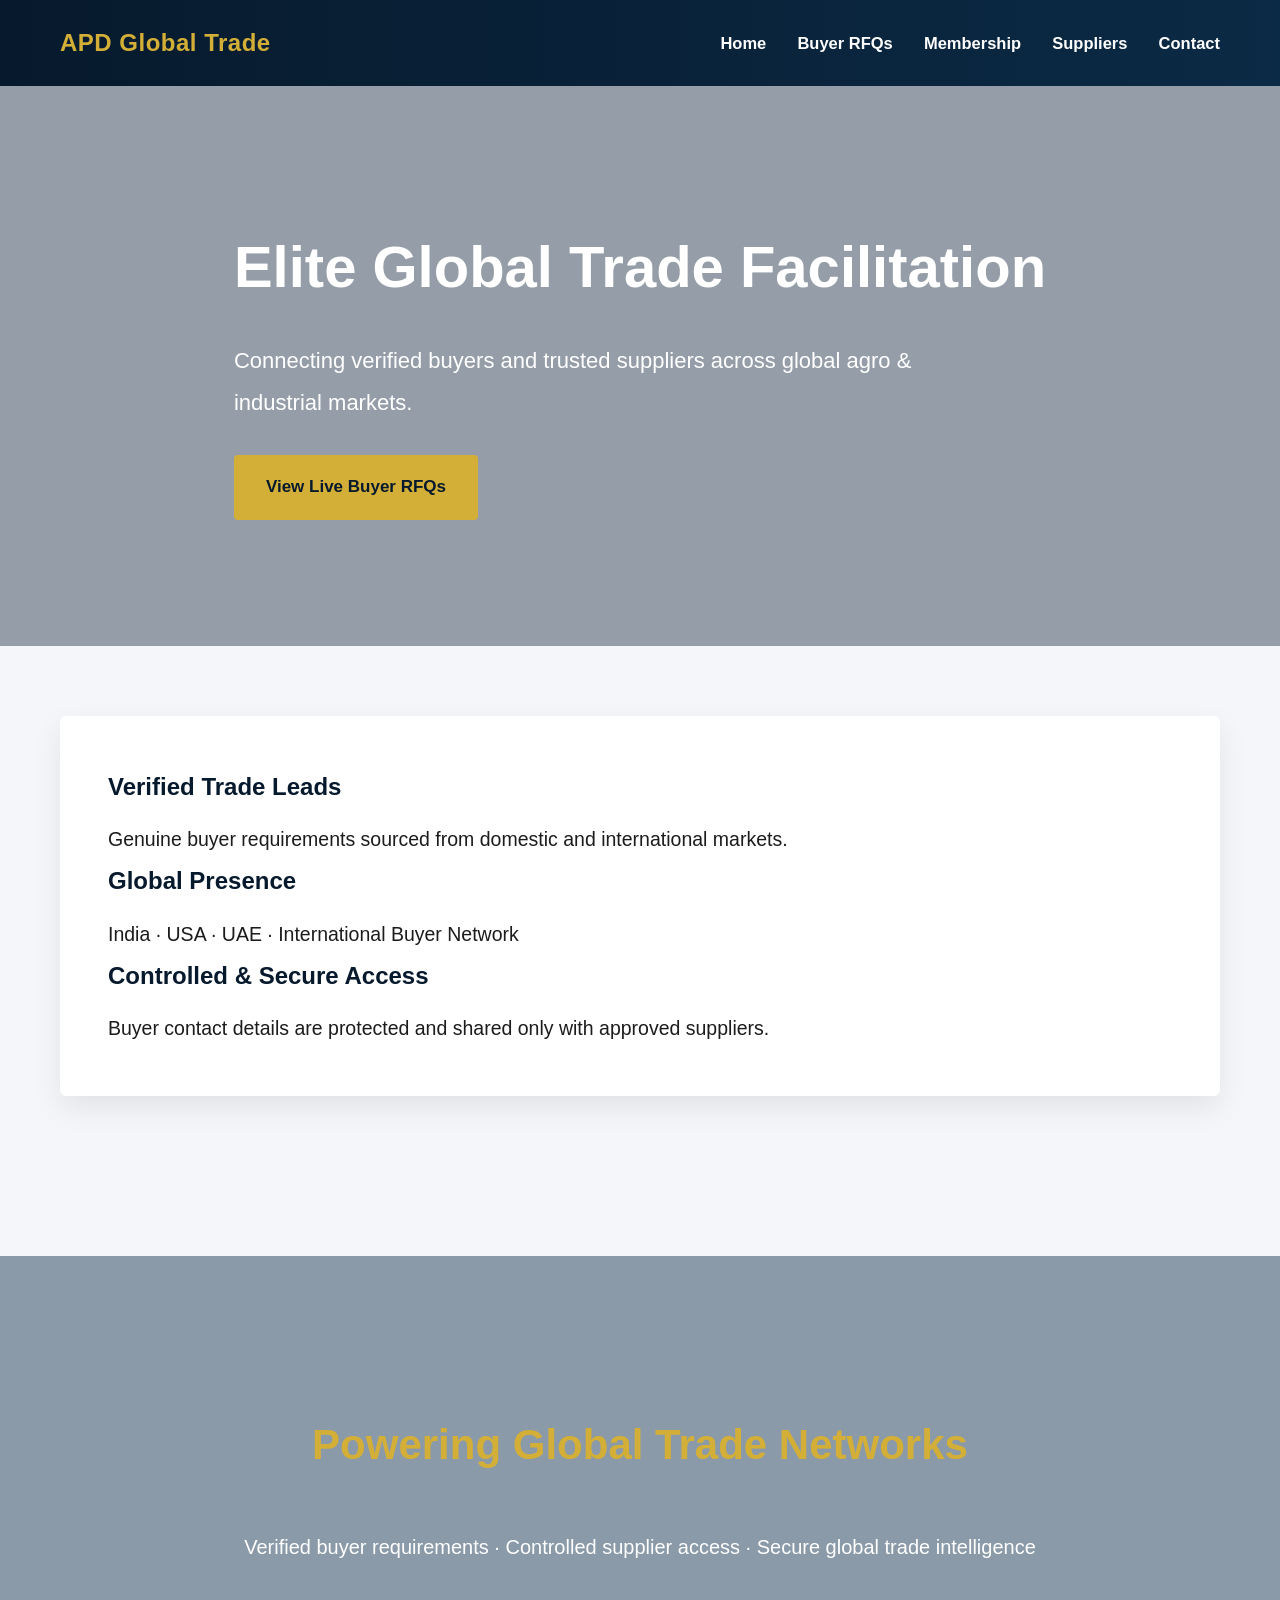
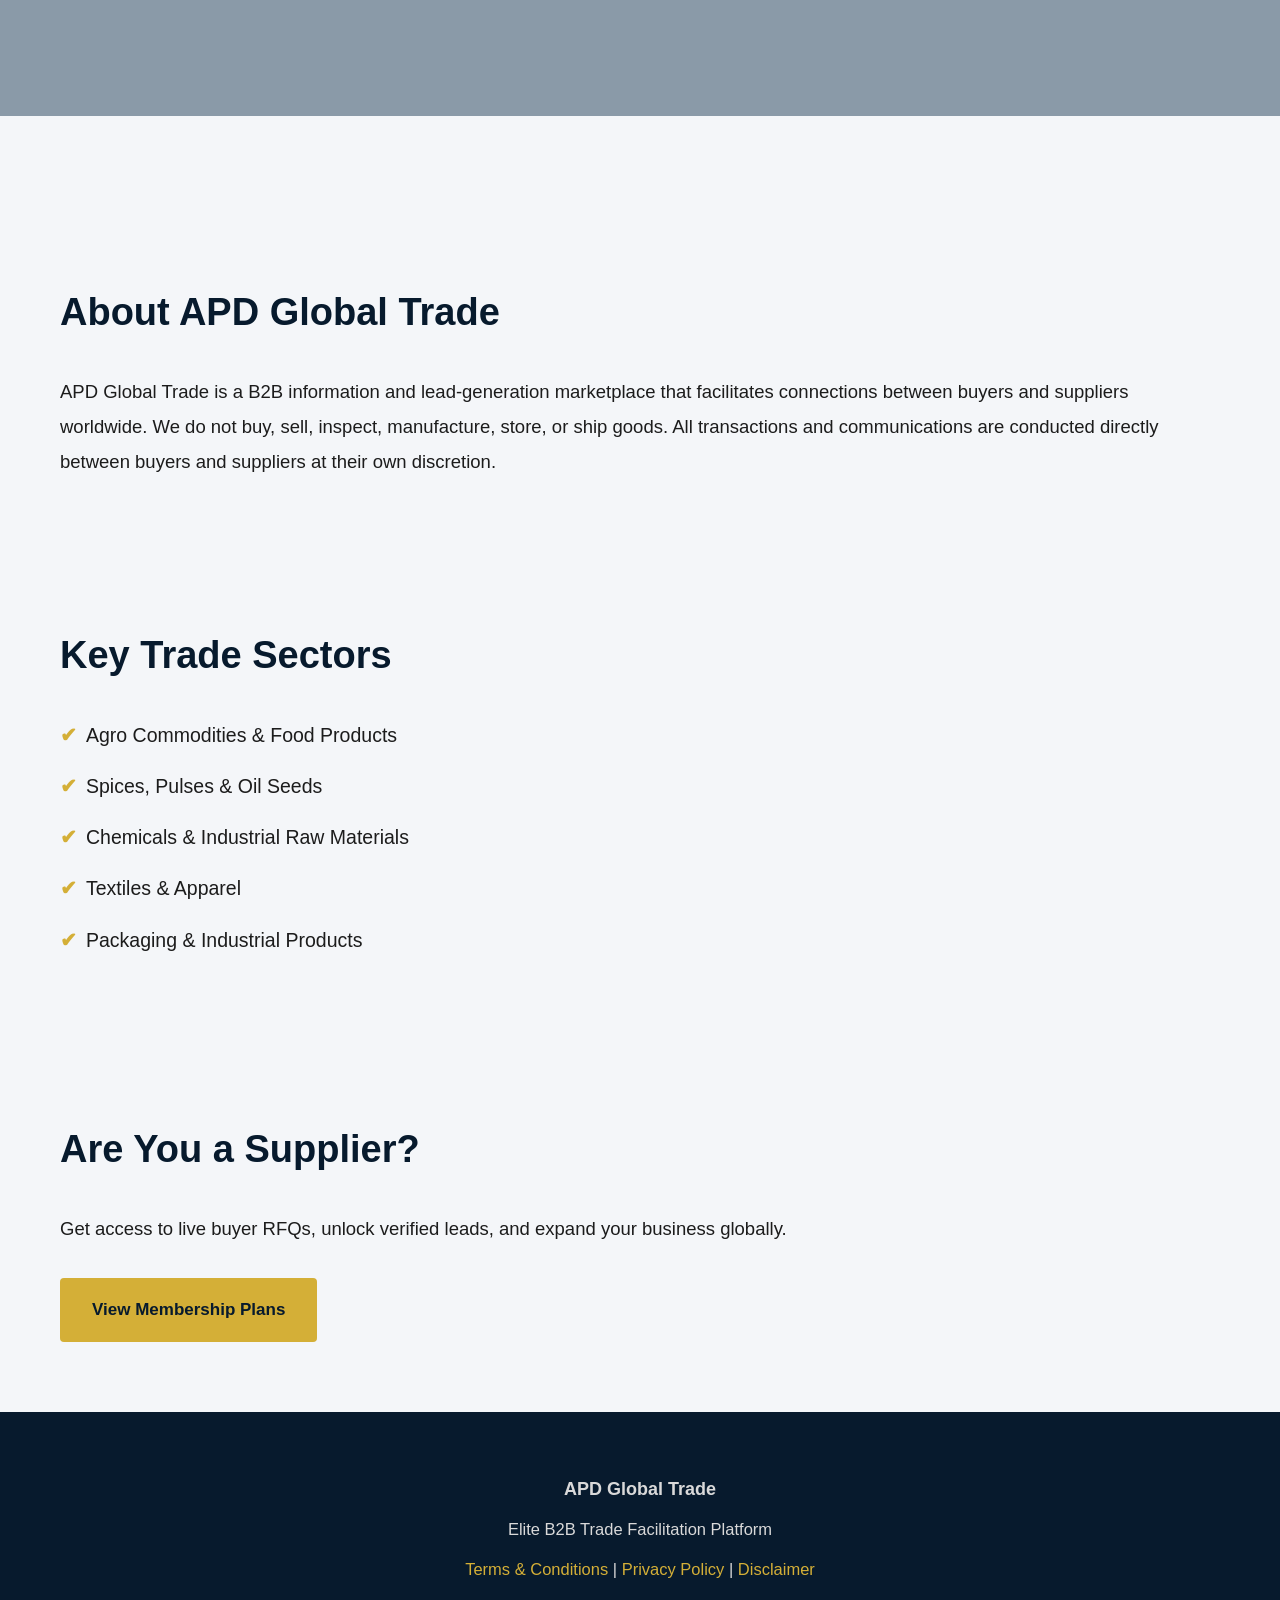
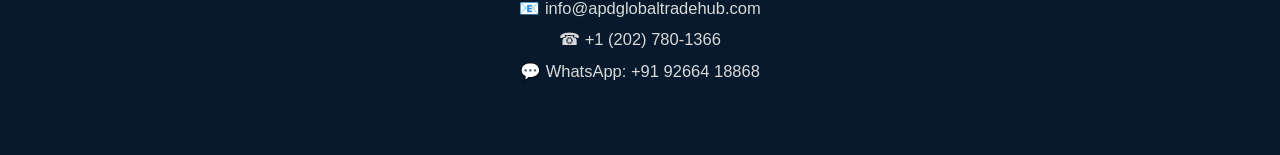
<file: index.html>
<!DOCTYPE html>
<html lang="en">
<head>
  <meta charset="UTF-8">

  <!-- PAGE TITLE -->
  <title>APD Global Trade | Elite B2B Trade Facilitation Platform</title>

  <!-- SEO META -->
  <meta name="description" content="APD Global Trade is an elite B2B trade facilitation platform connecting verified buyers and trusted suppliers worldwide across agro and industrial markets.">
  <meta name="keywords" content="B2B trade platform, global trade, buyer RFQ, supplier marketplace, agro commodities export import">
  <meta name="robots" content="index, follow">

  <!-- RESPONSIVE -->
  <meta name="viewport" content="width=device-width, initial-scale=1.0">

  <!-- CSS -->
  <link rel="stylesheet" href="assets/css/style.css">
</head>
<body>

<!-- ================= HEADER ================= -->
<header>
  <div class="logo">APD Global Trade</div>
  <nav>
    <a href="index.html">Home</a>
    <a href="rfq.html">Buyer RFQs</a>
    <a href="membership.html">Membership</a>
    <a href="suppliers.html">Suppliers</a>
    <a href="contact.html">Contact</a>
  </nav>
</header>

<!-- ================= HERO VIDEO ================= -->
<section class="hero-video">
  <video autoplay muted loop playsinline preload="auto"
    poster="https://images.unsplash.com/photo-1519452575417-564c1401ecc0">
    <source src="https://cdn.coverr.co/videos/coverr-container-ship-transport-5170/1080p.mp4" type="video/mp4">
  </video>

  <div class="hero-overlay">
    <div class="container">
      <h1>Elite Global Trade Facilitation</h1>
      <p>
        Connecting verified buyers and trusted suppliers across
        global agro & industrial markets.
      </p>
      <a href="rfq.html" class="btn-primary">View Live Buyer RFQs</a>
    </div>
  </div>
</section>

<!-- ================= TRUST / HIGHLIGHTS ================= -->
<section class="container">
  <div class="card">
    <h3>Verified Trade Leads</h3>
    <p>Genuine buyer requirements sourced from domestic and international markets.</p>

    <h3>Global Presence</h3>
    <p>India · USA · UAE · International Buyer Network</p>

    <h3>Controlled & Secure Access</h3>
    <p>Buyer contact details are protected and shared only with approved suppliers.</p>
  </div>
</section>

<!-- ================= MIDDLE VIDEO ================= -->
<section class="trade-video">
  <video autoplay muted loop playsinline preload="auto"
    poster="https://images.unsplash.com/photo-1578575437130-527eed3abbec">
    <source src="https://cdn.coverr.co/videos/coverr-port-logistics-4038/1080p.mp4" type="video/mp4">
  </video>

  <div class="trade-video-overlay">
    <h2>Powering Global Trade Networks</h2>
    <p>
      Verified buyer requirements · Controlled supplier access ·
      Secure global trade intelligence
    </p>
  </div>
</section>

<!-- ================= ABOUT ================= -->
<section class="container">
  <h2>About APD Global Trade</h2>
  <p>
    APD Global Trade is a B2B information and lead-generation marketplace that
    facilitates connections between buyers and suppliers worldwide.
    We do not buy, sell, inspect, manufacture, store, or ship goods.
    All transactions and communications are conducted directly between
    buyers and suppliers at their own discretion.
  </p>
</section>

<!-- ================= SECTORS ================= -->
<section class="container">
  <h2>Key Trade Sectors</h2>
  <ul>
    <li>Agro Commodities & Food Products</li>
    <li>Spices, Pulses & Oil Seeds</li>
    <li>Chemicals & Industrial Raw Materials</li>
    <li>Textiles & Apparel</li>
    <li>Packaging & Industrial Products</li>
  </ul>
</section>

<!-- ================= CTA ================= -->
<section class="container">
  <h2>Are You a Supplier?</h2>
  <p>
    Get access to live buyer RFQs, unlock verified leads,
    and expand your business globally.
  </p>
  <a href="membership.html" class="btn-primary">View Membership Plans</a>
</section>

<!-- ================= FOOTER ================= -->
<footer>
  <p><strong>APD Global Trade</strong></p>
  <p>Elite B2B Trade Facilitation Platform</p>

  <p>
    <a href="terms.html">Terms & Conditions</a> |
    <a href="privacy.html">Privacy Policy</a> |
    <a href="disclaimer.html">Disclaimer</a>
  </p>

  <p>
    📧 info@apdglobaltradehub.com<br>
    ☎ +1 (202) 780-1366<br>
    💬 WhatsApp: +91 92664 18868
  </p>
</footer>

<!-- JS -->
<script src="assets/js/main.js"></script>
<script src="assets/js/data-rfq.js"></script>

</body>
</html>
</file>
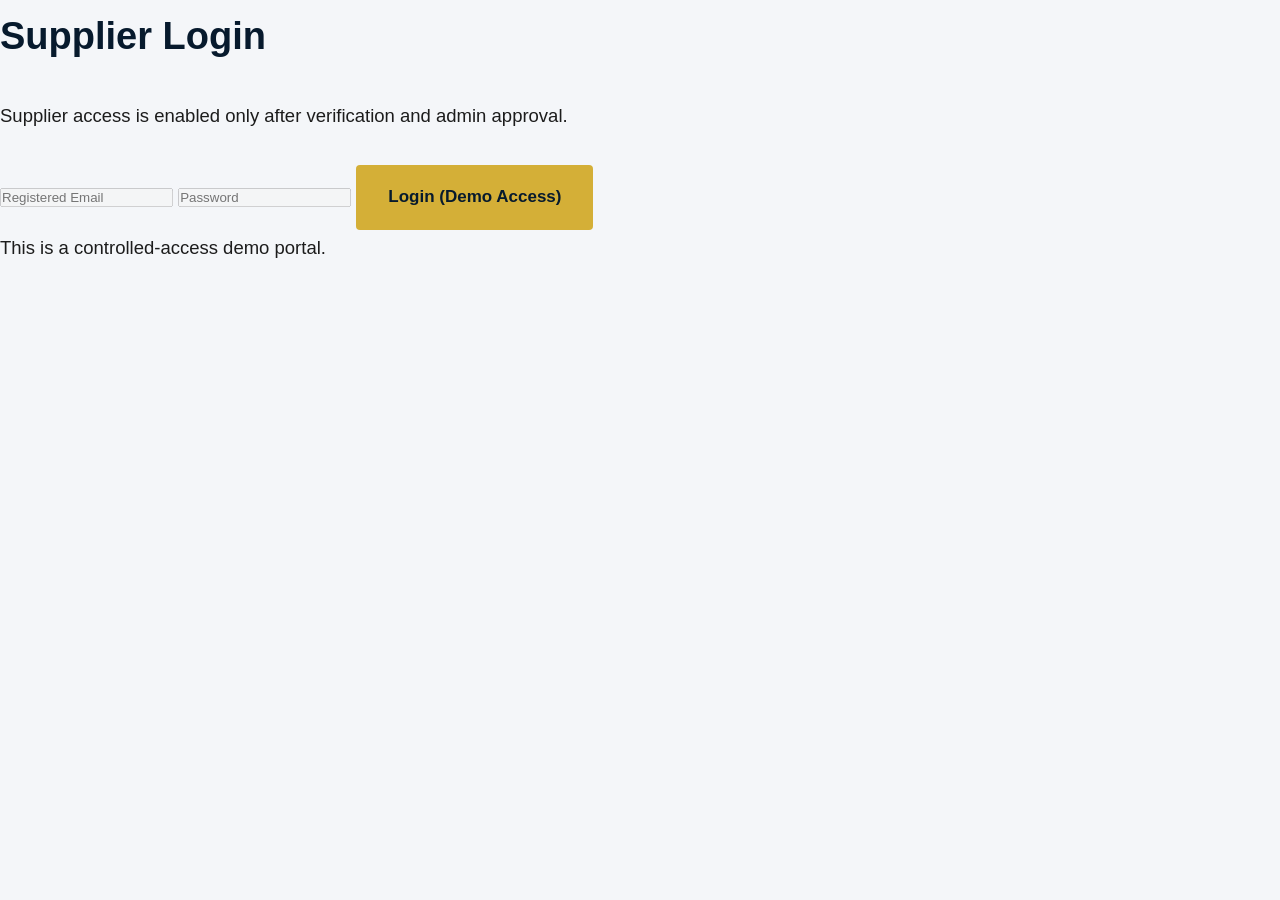
<file: supplier/index.html>
<!DOCTYPE html>
<html lang="en">
<head>
  <meta charset="UTF-8">
  <title>Supplier Login | APD Global Trade</title>
  <meta name="viewport" content="width=device-width, initial-scale=1.0">
  <link rel="stylesheet" href="../assets/css/style.css">
</head>

<body>

<section class="login-box">
  <h2>Supplier Login</h2>

  <p class="note">
    Supplier access is enabled only after verification and admin approval.
  </p>

  <input type="text" placeholder="Registered Email" disabled>
  <input type="password" placeholder="Password" disabled>

  <a href="dashboard.html" class="btn-primary">
    Login (Demo Access)
  </a>

  <p class="note small">
    This is a controlled-access demo portal.
  </p>
</section>

</body>
</html>
</file>
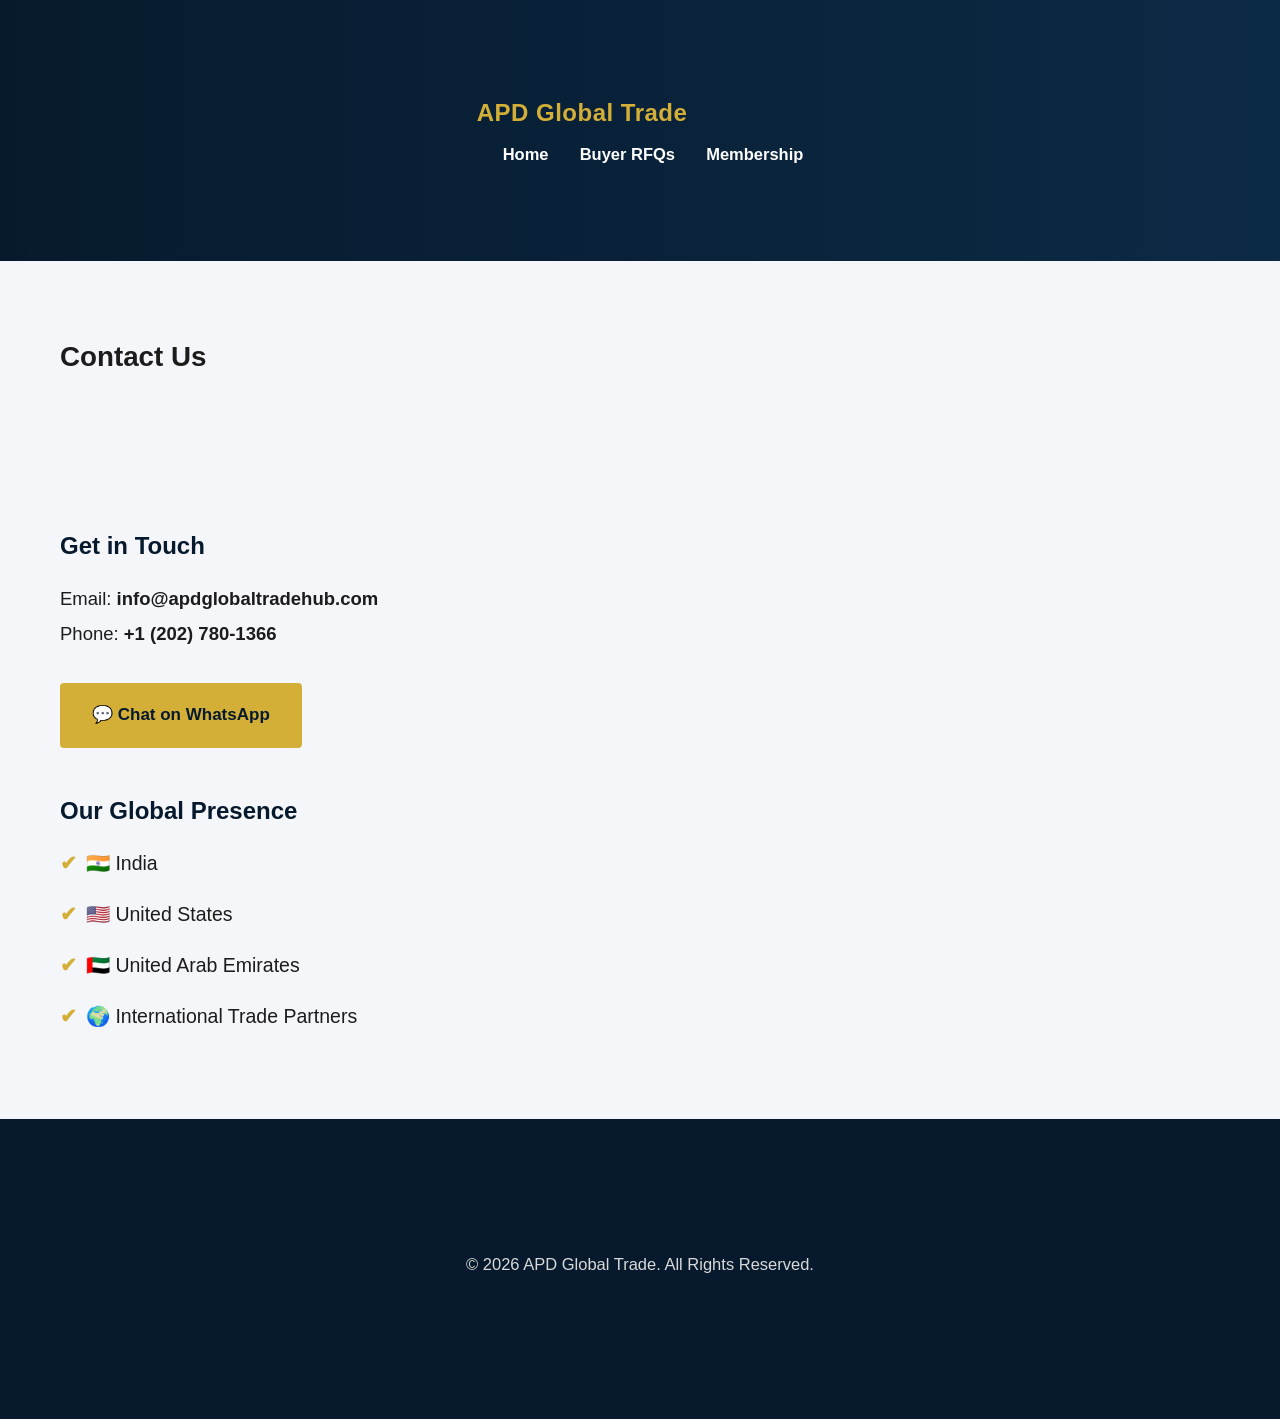
<file: contact.html>
<!DOCTYPE html>
<html lang="en">
<head>
  <meta charset="UTF-8">
  <title>Contact Us | APD Global Trade</title>
  <meta name="viewport" content="width=device-width, initial-scale=1.0">
  <link rel="stylesheet" href="assets/css/style.css">
</head>

<body>

<header class="header">
  <div class="container">
    <div class="logo">APD Global Trade</div>
    <nav class="nav">
      <a href="index.html">Home</a>
      <a href="rfq.html">Buyer RFQs</a>
      <a href="membership.html">Membership</a>
    </nav>
  </div>
</header>

<section class="page-title">
  <div class="container">
    <h1>Contact Us</h1>
  </div>
</section>

<section class="content">
  <div class="container">

    <h3>Get in Touch</h3>
    <p>Email: <strong>info@apdglobaltradehub.com</strong></p>
    <p>Phone: <strong>+1 (202) 780-1366</strong></p>

    <a href="https://wa.me/919266418868" target="_blank" class="btn-primary">
      💬 Chat on WhatsApp
    </a>

    <h3 style="margin-top:40px;">Our Global Presence</h3>
    <ul>
      <li>🇮🇳 India</li>
      <li>🇺🇸 United States</li>
      <li>🇦🇪 United Arab Emirates</li>
      <li>🌍 International Trade Partners</li>
    </ul>

  </div>
</section>

<footer class="footer">
  <div class="container">
    <p>© 2026 APD Global Trade. All Rights Reserved.</p>
  </div>
</footer>

</body>
</html>
</file>
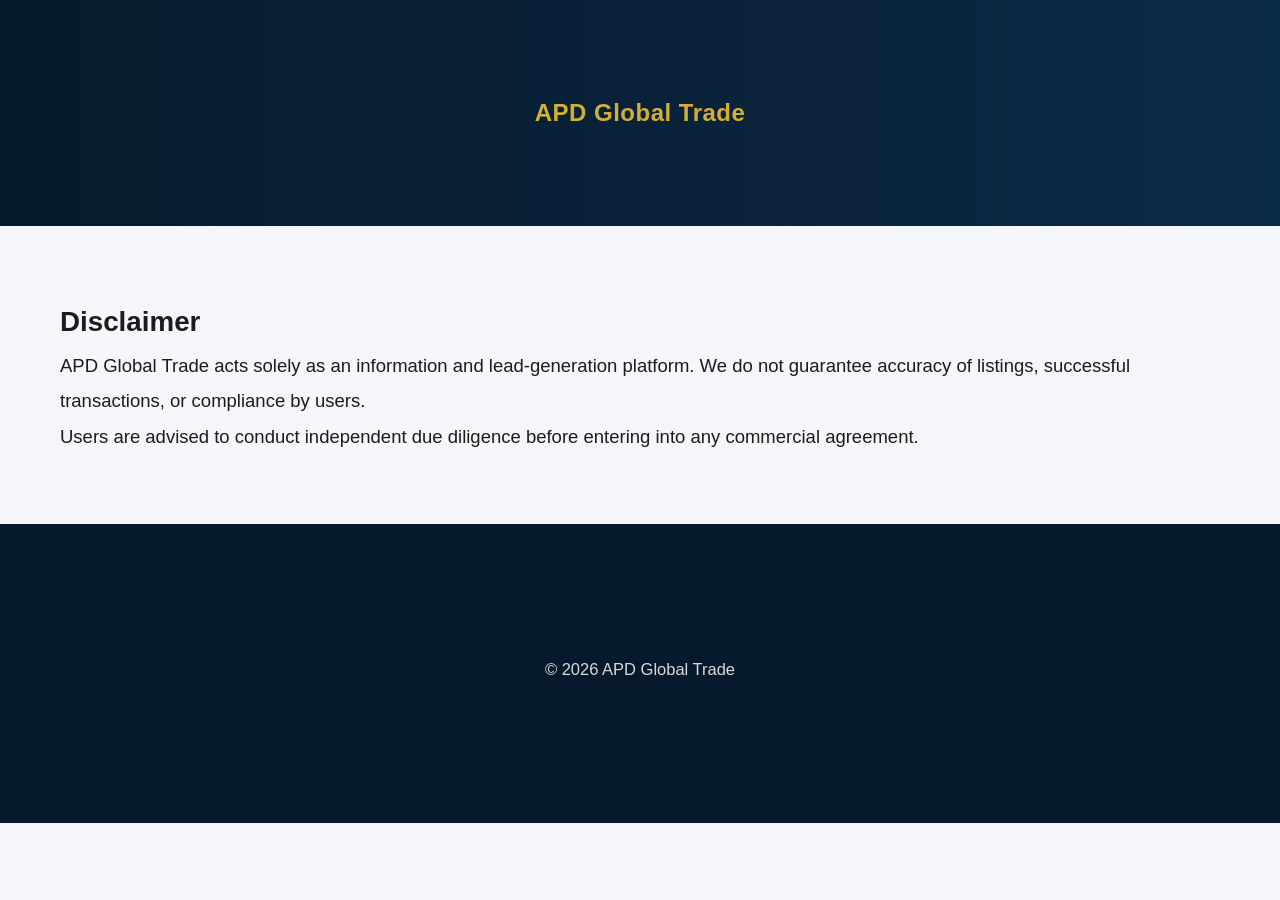
<file: disclaimer.html>
<!DOCTYPE html>
<html lang="en">
<head>
  <meta charset="UTF-8">
  <title>Disclaimer | APD Global Trade</title>
  <meta name="viewport" content="width=device-width, initial-scale=1.0">
  <link rel="stylesheet" href="assets/css/style.css">
</head>

<body>

<header class="header">
  <div class="container">
    <div class="logo">APD Global Trade</div>
  </div>
</header>

<section class="content">
  <div class="container">
    <h1>Disclaimer</h1>
    <p>
      APD Global Trade acts solely as an information and lead-generation platform.
      We do not guarantee accuracy of listings, successful transactions,
      or compliance by users.
    </p>

    <p>
      Users are advised to conduct independent due diligence before
      entering into any commercial agreement.
    </p>
  </div>
</section>

<footer class="footer">
  <div class="container">
    <p>© 2026 APD Global Trade</p>
  </div>
</footer>

</body>
</html>
</file>
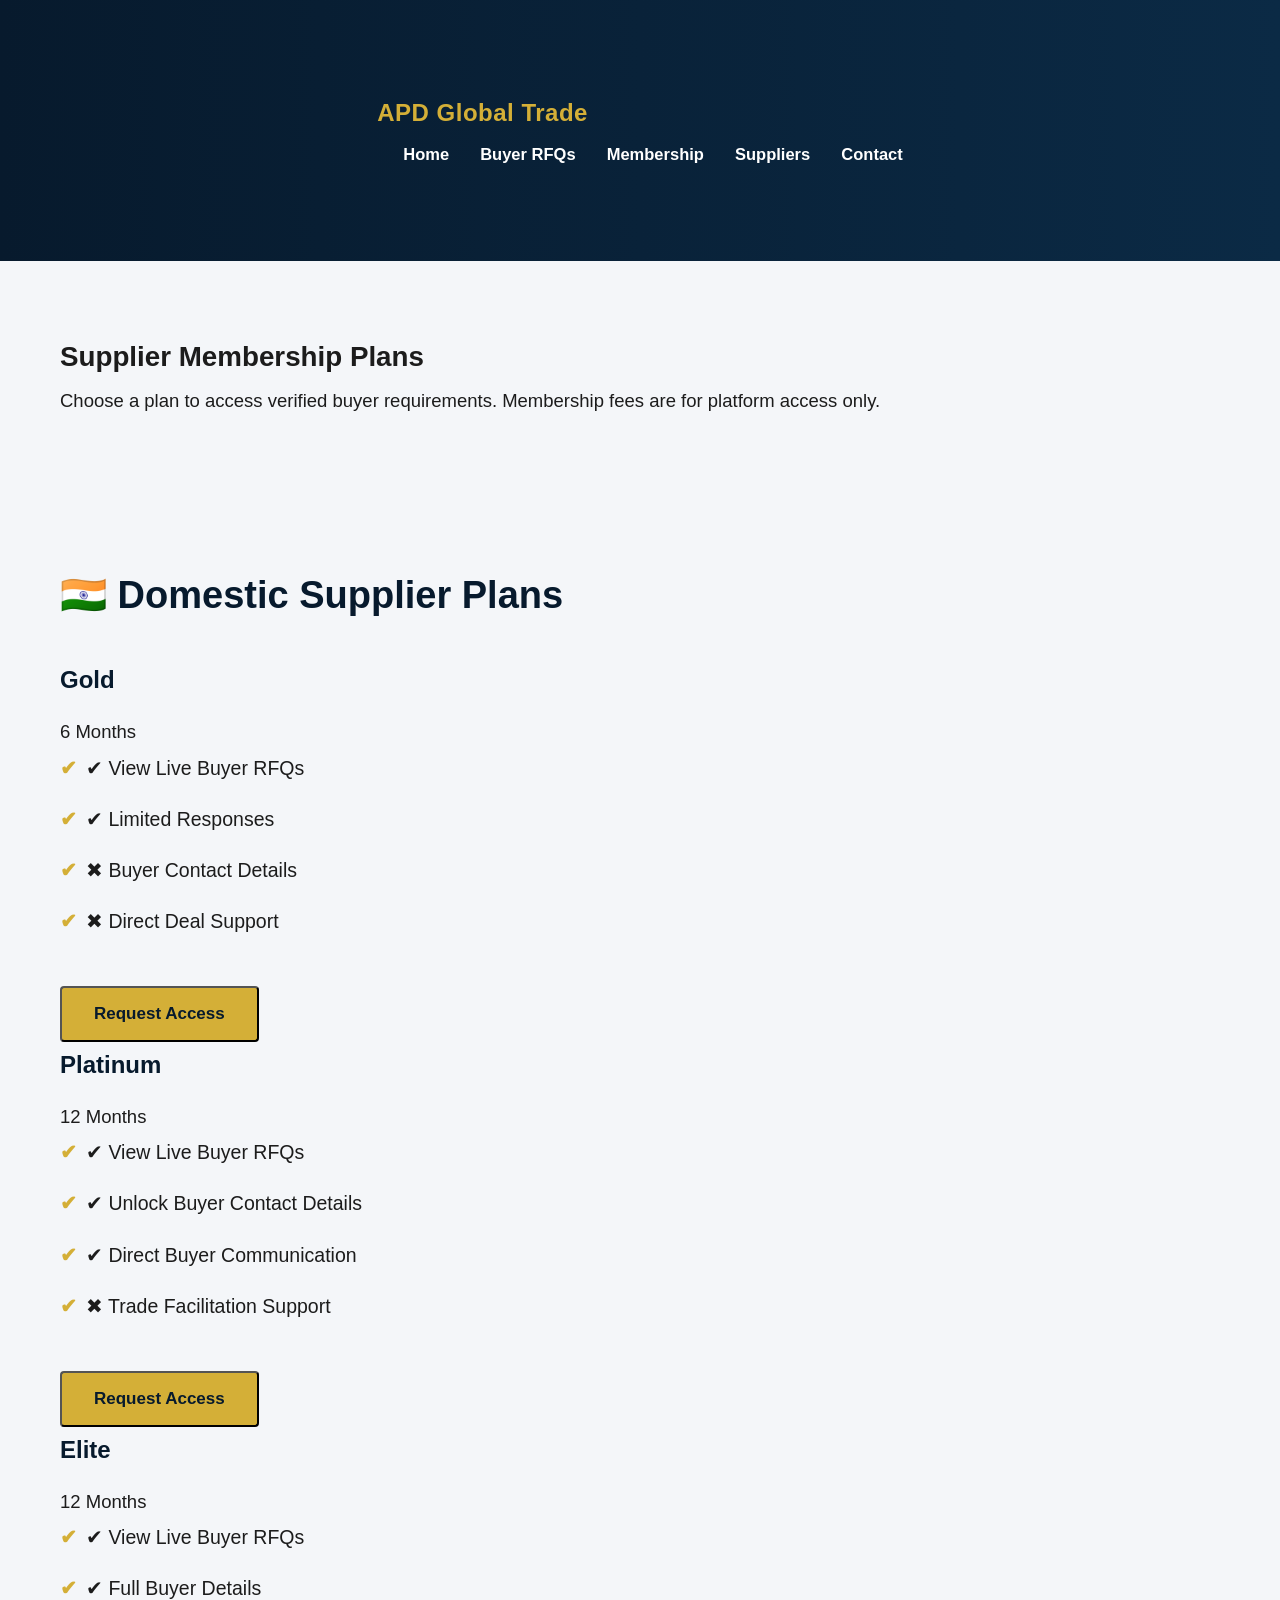
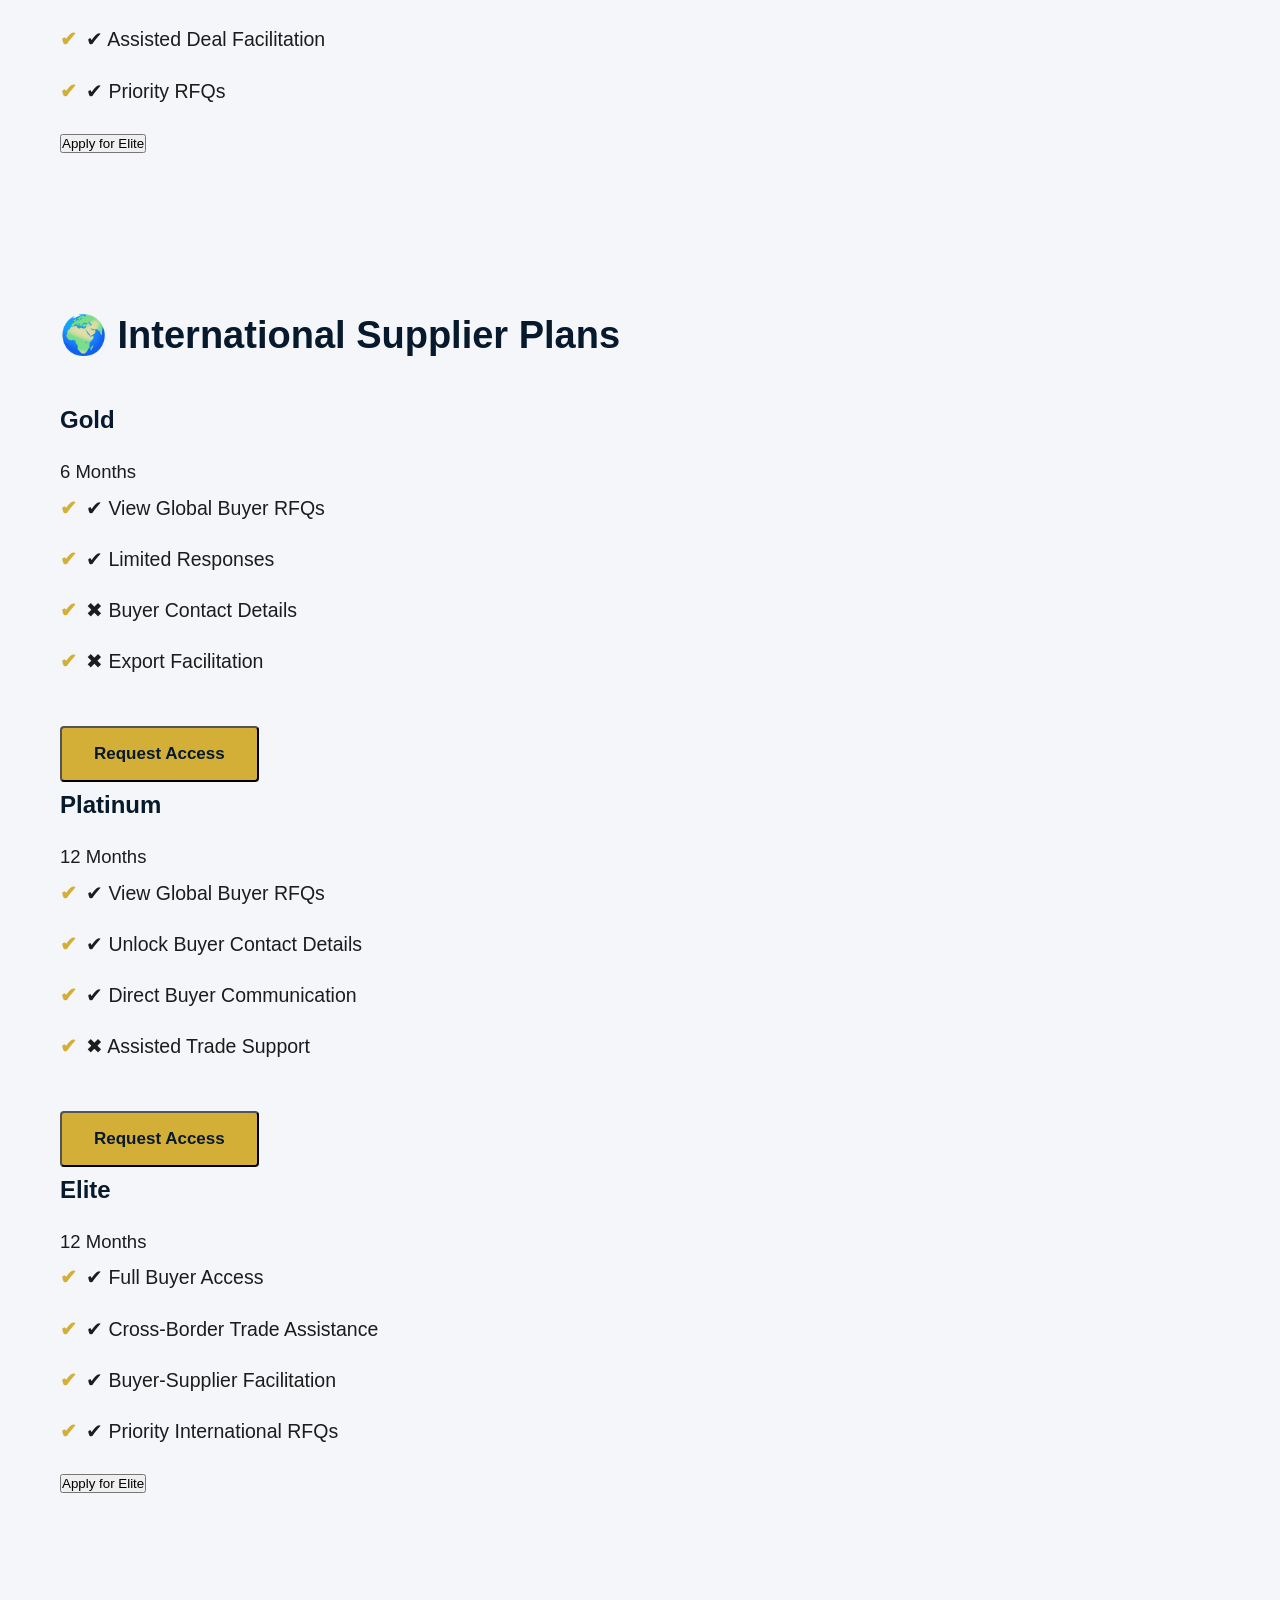
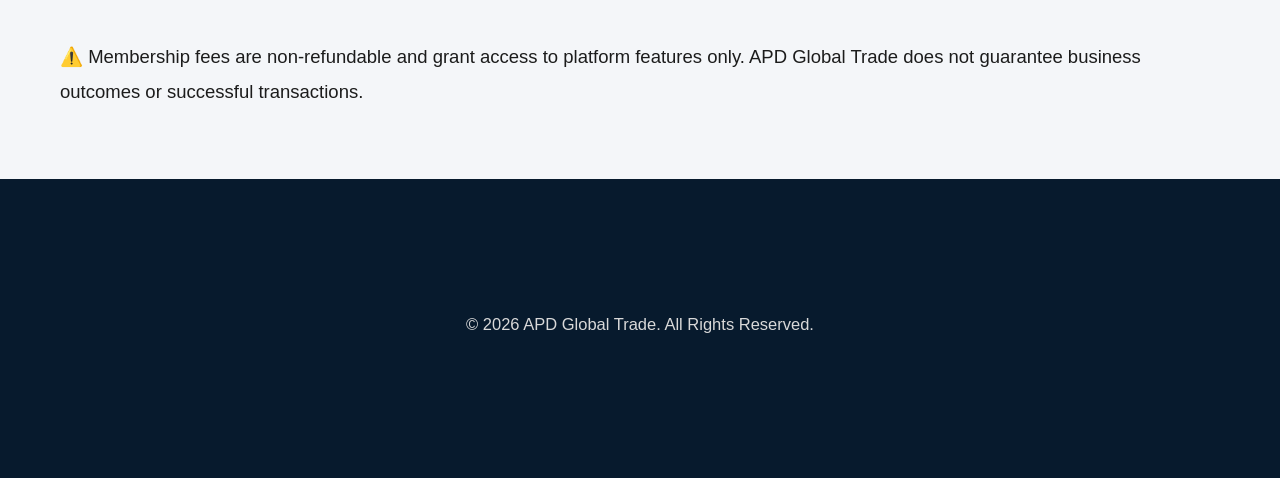
<file: membership.html>
<!DOCTYPE html>
<html lang="en">
<head>
  <meta charset="UTF-8" />
  <title>Membership Plans | APD Global Trade</title>
  <meta name="viewport" content="width=device-width, initial-scale=1.0" />

  <link rel="stylesheet" href="assets/css/style.css">
</head>

<body>

<!-- HEADER -->
<header class="header">
  <div class="container">
    <div class="logo">APD Global Trade</div>
    <nav class="nav">
      <a href="index.html">Home</a>
      <a href="rfq.html">Buyer RFQs</a>
      <a href="membership.html" class="active">Membership</a>
      <a href="suppliers.html">Suppliers</a>
      <a href="contact.html">Contact</a>
    </nav>
  </div>
</header>

<!-- PAGE TITLE -->
<section class="page-title">
  <div class="container">
    <h1>Supplier Membership Plans</h1>
    <p>
      Choose a plan to access verified buyer requirements.
      Membership fees are for platform access only.
    </p>
  </div>
</section>

<!-- DOMESTIC PLANS -->
<section class="plans">
  <div class="container">
    <h2>🇮🇳 Domestic Supplier Plans</h2>

    <div class="plan-grid">

      <div class="plan">
        <h3>Gold</h3>
        <p class="duration">6 Months</p>
        <ul>
          <li>✔ View Live Buyer RFQs</li>
          <li>✔ Limited Responses</li>
          <li>✖ Buyer Contact Details</li>
          <li>✖ Direct Deal Support</li>
        </ul>
        <button class="btn-primary">Request Access</button>
      </div>

      <div class="plan highlight">
        <h3>Platinum</h3>
        <p class="duration">12 Months</p>
        <ul>
          <li>✔ View Live Buyer RFQs</li>
          <li>✔ Unlock Buyer Contact Details</li>
          <li>✔ Direct Buyer Communication</li>
          <li>✖ Trade Facilitation Support</li>
        </ul>
        <button class="btn-primary">Request Access</button>
      </div>

      <div class="plan">
        <h3>Elite</h3>
        <p class="duration">12 Months</p>
        <ul>
          <li>✔ View Live Buyer RFQs</li>
          <li>✔ Full Buyer Details</li>
          <li>✔ Assisted Deal Facilitation</li>
          <li>✔ Priority RFQs</li>
        </ul>
        <button class="btn-secondary">Apply for Elite</button>
      </div>

    </div>
  </div>
</section>

<!-- INTERNATIONAL PLANS -->
<section class="plans alt">
  <div class="container">
    <h2>🌍 International Supplier Plans</h2>

    <div class="plan-grid">

      <div class="plan">
        <h3>Gold</h3>
        <p class="duration">6 Months</p>
        <ul>
          <li>✔ View Global Buyer RFQs</li>
          <li>✔ Limited Responses</li>
          <li>✖ Buyer Contact Details</li>
          <li>✖ Export Facilitation</li>
        </ul>
        <button class="btn-primary">Request Access</button>
      </div>

      <div class="plan highlight">
        <h3>Platinum</h3>
        <p class="duration">12 Months</p>
        <ul>
          <li>✔ View Global Buyer RFQs</li>
          <li>✔ Unlock Buyer Contact Details</li>
          <li>✔ Direct Buyer Communication</li>
          <li>✖ Assisted Trade Support</li>
        </ul>
        <button class="btn-primary">Request Access</button>
      </div>

      <div class="plan">
        <h3>Elite</h3>
        <p class="duration">12 Months</p>
        <ul>
          <li>✔ Full Buyer Access</li>
          <li>✔ Cross-Border Trade Assistance</li>
          <li>✔ Buyer-Supplier Facilitation</li>
          <li>✔ Priority International RFQs</li>
        </ul>
        <button class="btn-secondary">Apply for Elite</button>
      </div>

    </div>
  </div>
</section>

<!-- NOTICE -->
<section class="notice">
  <div class="container">
    <p>
      ⚠️ Membership fees are non-refundable and grant access to platform features only.
      APD Global Trade does not guarantee business outcomes or successful transactions.
    </p>
  </div>
</section>

<!-- FOOTER -->
<footer class="footer">
  <div class="container">
    <p>© 2026 APD Global Trade. All Rights Reserved.</p>
  </div>
</footer>

</body>
</html>
</file>
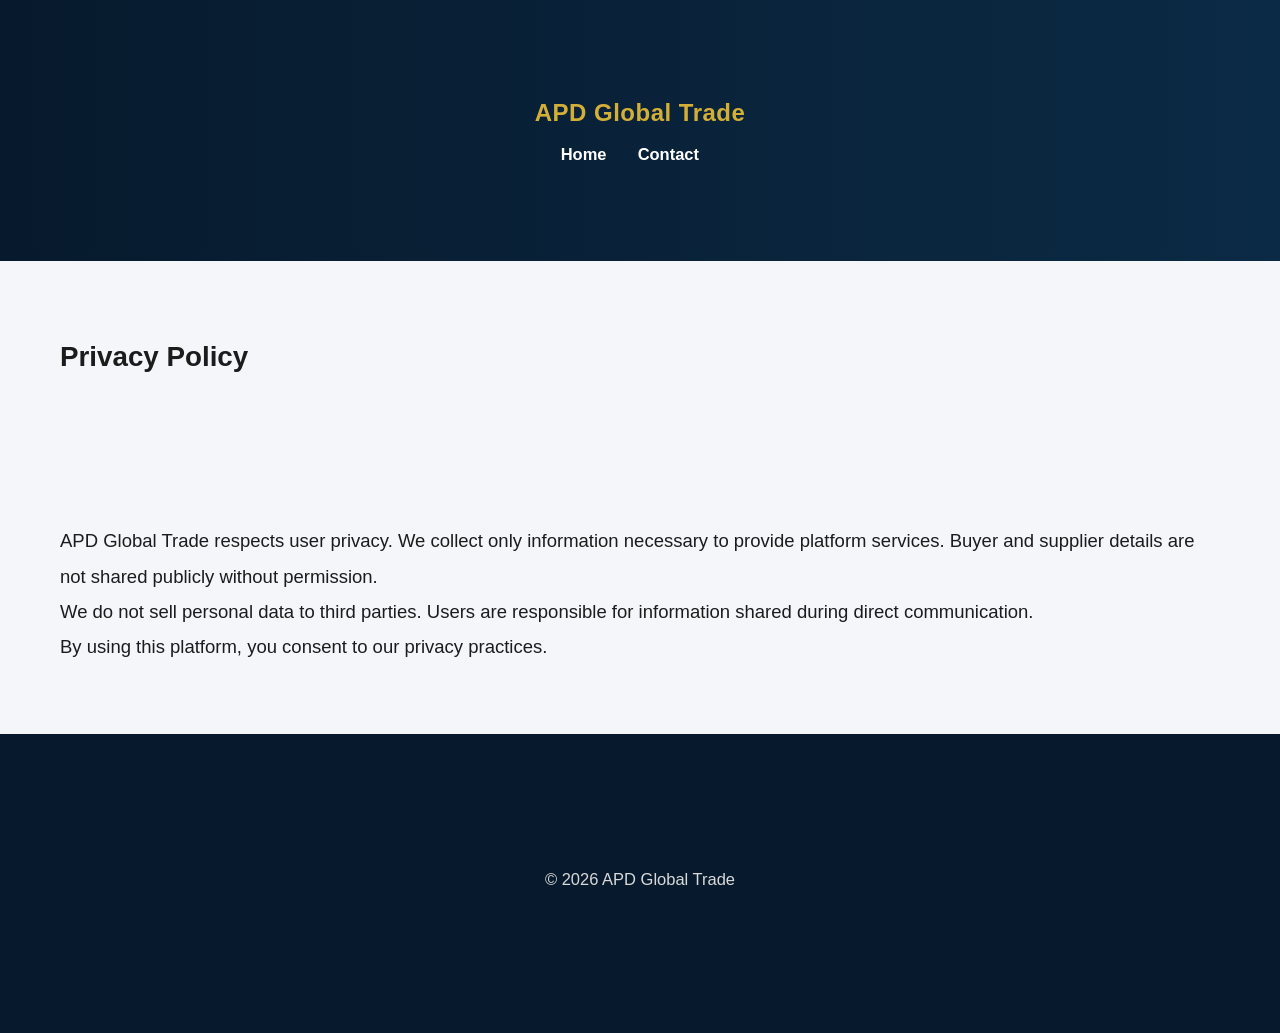
<file: privacy.html>
<!DOCTYPE html>
<html lang="en">
<head>
  <meta charset="UTF-8">
  <title>Privacy Policy | APD Global Trade</title>
  <meta name="viewport" content="width=device-width, initial-scale=1.0">
  <link rel="stylesheet" href="assets/css/style.css">
</head>

<body>

<header class="header">
  <div class="container">
    <div class="logo">APD Global Trade</div>
    <nav class="nav">
      <a href="index.html">Home</a>
      <a href="contact.html">Contact</a>
    </nav>
  </div>
</header>

<section class="page-title">
  <div class="container">
    <h1>Privacy Policy</h1>
  </div>
</section>

<section class="content">
  <div class="container">
    <p>
      APD Global Trade respects user privacy.
      We collect only information necessary to provide platform services.
      Buyer and supplier details are not shared publicly without permission.
    </p>

    <p>
      We do not sell personal data to third parties.
      Users are responsible for information shared during direct communication.
    </p>

    <p>
      By using this platform, you consent to our privacy practices.
    </p>
  </div>
</section>

<footer class="footer">
  <div class="container">
    <p>© 2026 APD Global Trade</p>
  </div>
</footer>

</body>
</html>
</file>
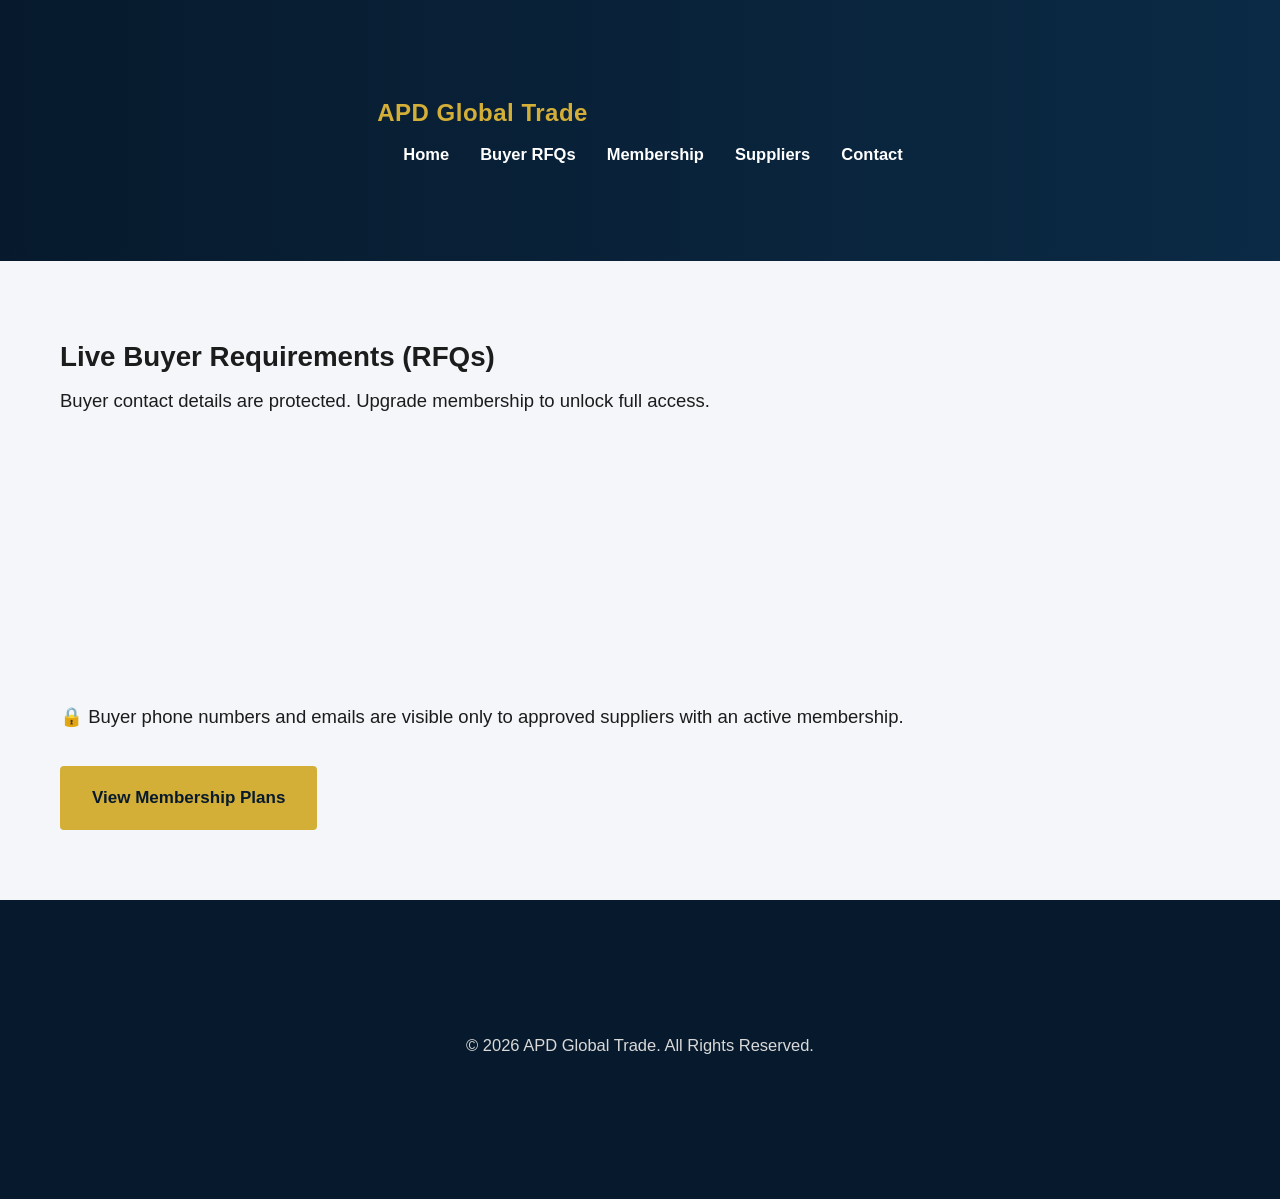
<file: rfq.html>
<!DOCTYPE html>
<html lang="en">
<head>
  <meta charset="UTF-8" />
  <title>Live Buyer RFQs | APD Global Trade</title>
  <meta name="viewport" content="width=device-width, initial-scale=1.0" />

  <link rel="stylesheet" href="assets/css/style.css">
</head>

<body>

<!-- HEADER -->
<header class="header">
  <div class="container">
    <div class="logo">APD Global Trade</div>
    <nav class="nav">
      <a href="index.html">Home</a>
      <a href="rfq.html" class="active">Buyer RFQs</a>
      <a href="membership.html">Membership</a>
      <a href="suppliers.html">Suppliers</a>
      <a href="contact.html">Contact</a>
    </nav>
  </div>
</header>

<!-- PAGE TITLE -->
<section class="page-title">
  <div class="container">
    <h1>Live Buyer Requirements (RFQs)</h1>
    <p>
      Buyer contact details are protected.
      Upgrade membership to unlock full access.
    </p>
  </div>
</section>

<!-- RFQ LIST -->
<section class="rfq-section">
  <div class="container" id="rfqContainer">
    <!-- RFQs loaded by JS -->
  </div>
</section>

<!-- LOCK NOTICE -->
<section class="lock-info">
  <div class="container">
    <p>
      🔒 Buyer phone numbers and emails are visible only to
      approved suppliers with an active membership.
    </p>
    <a href="membership.html" class="btn-primary">
      View Membership Plans
    </a>
  </div>
</section>

<!-- FOOTER -->
<footer class="footer">
  <div class="container">
    <p>© 2026 APD Global Trade. All Rights Reserved.</p>
</file>
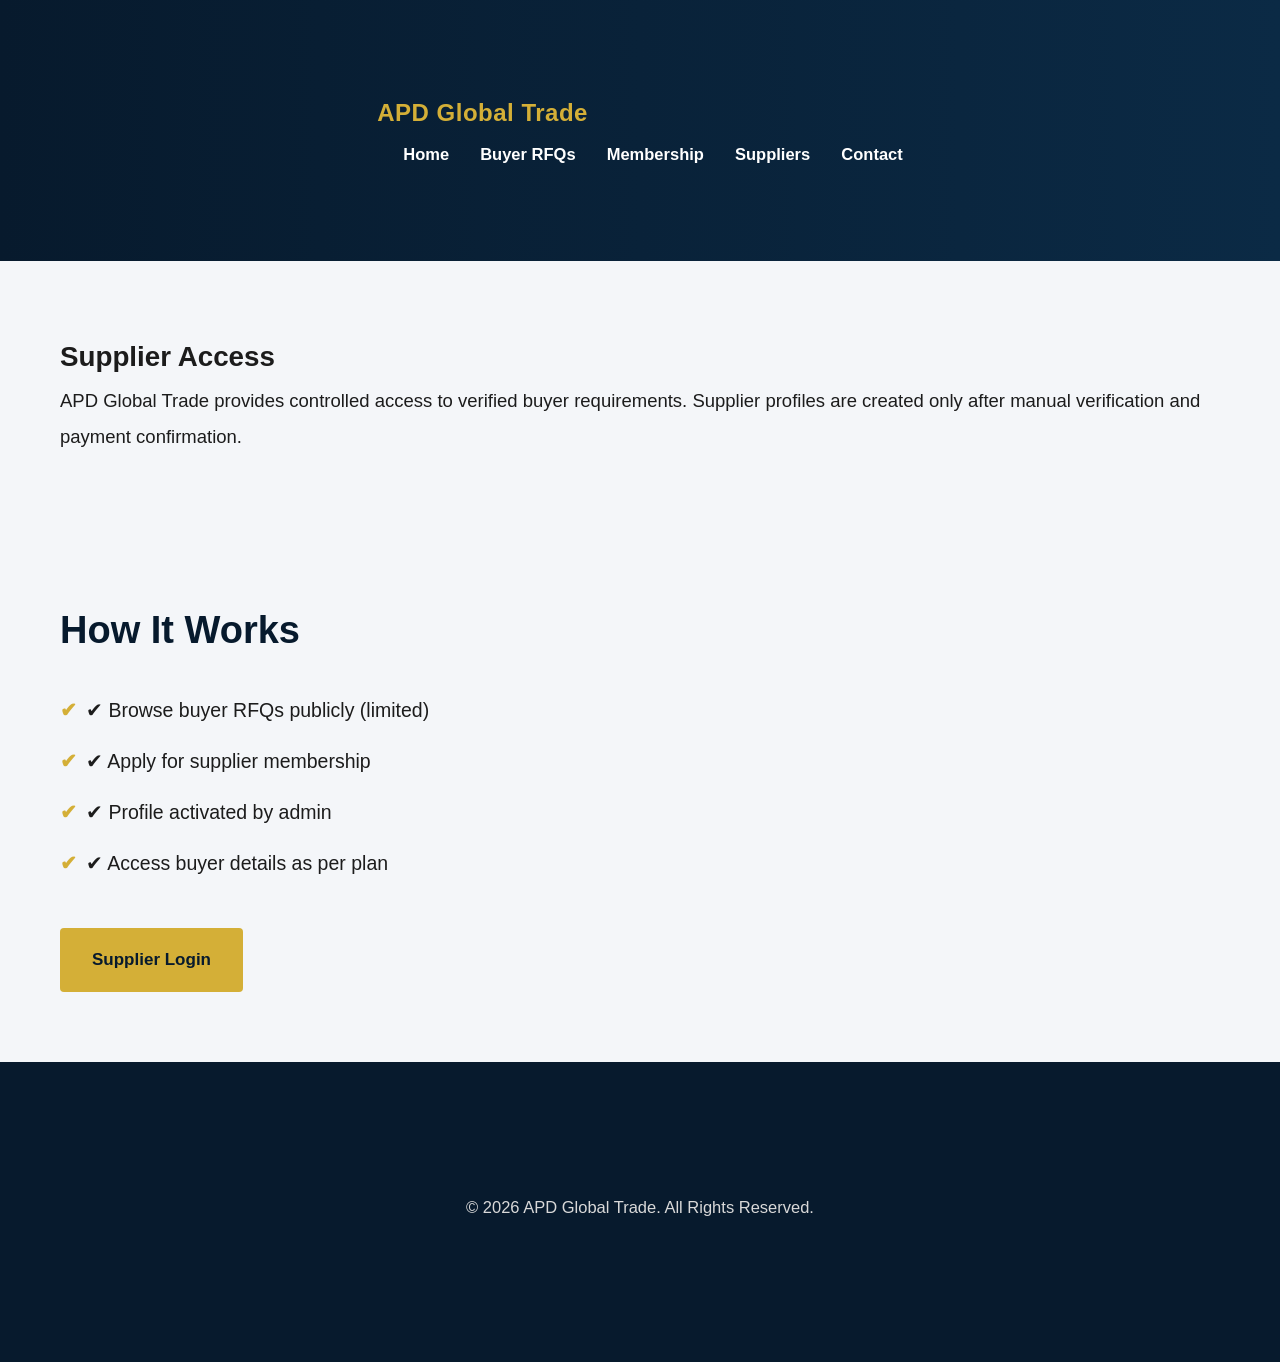
<file: suppliers.html>
<!DOCTYPE html>
<html lang="en">
<head>
  <meta charset="UTF-8">
  <title>Suppliers | APD Global Trade</title>
  <meta name="viewport" content="width=device-width, initial-scale=1.0">
  <link rel="stylesheet" href="assets/css/style.css">
</head>

<body>

<header class="header">
  <div class="container">
    <div class="logo">APD Global Trade</div>
    <nav class="nav">
      <a href="index.html">Home</a>
      <a href="rfq.html">Buyer RFQs</a>
      <a href="membership.html">Membership</a>
      <a href="suppliers.html" class="active">Suppliers</a>
      <a href="contact.html">Contact</a>
    </nav>
  </div>
</header>

<section class="page-title">
  <div class="container">
    <h1>Supplier Access</h1>
    <p>
      APD Global Trade provides controlled access to verified buyer requirements.
      Supplier profiles are created only after manual verification and payment confirmation.
    </p>
  </div>
</section>

<section class="content">
  <div class="container">
    <h2>How It Works</h2>
    <ul>
      <li>✔ Browse buyer RFQs publicly (limited)</li>
      <li>✔ Apply for supplier membership</li>
      <li>✔ Profile activated by admin</li>
      <li>✔ Access buyer details as per plan</li>
    </ul>

    <a href="supplier/index.html" class="btn-primary">
      Supplier Login
    </a>
  </div>
</section>

<footer class="footer">
  <div class="container">
    <p>© 2026 APD Global Trade. All Rights Reserved.</p>
  </div>
</footer>

</body>
</html>
</file>
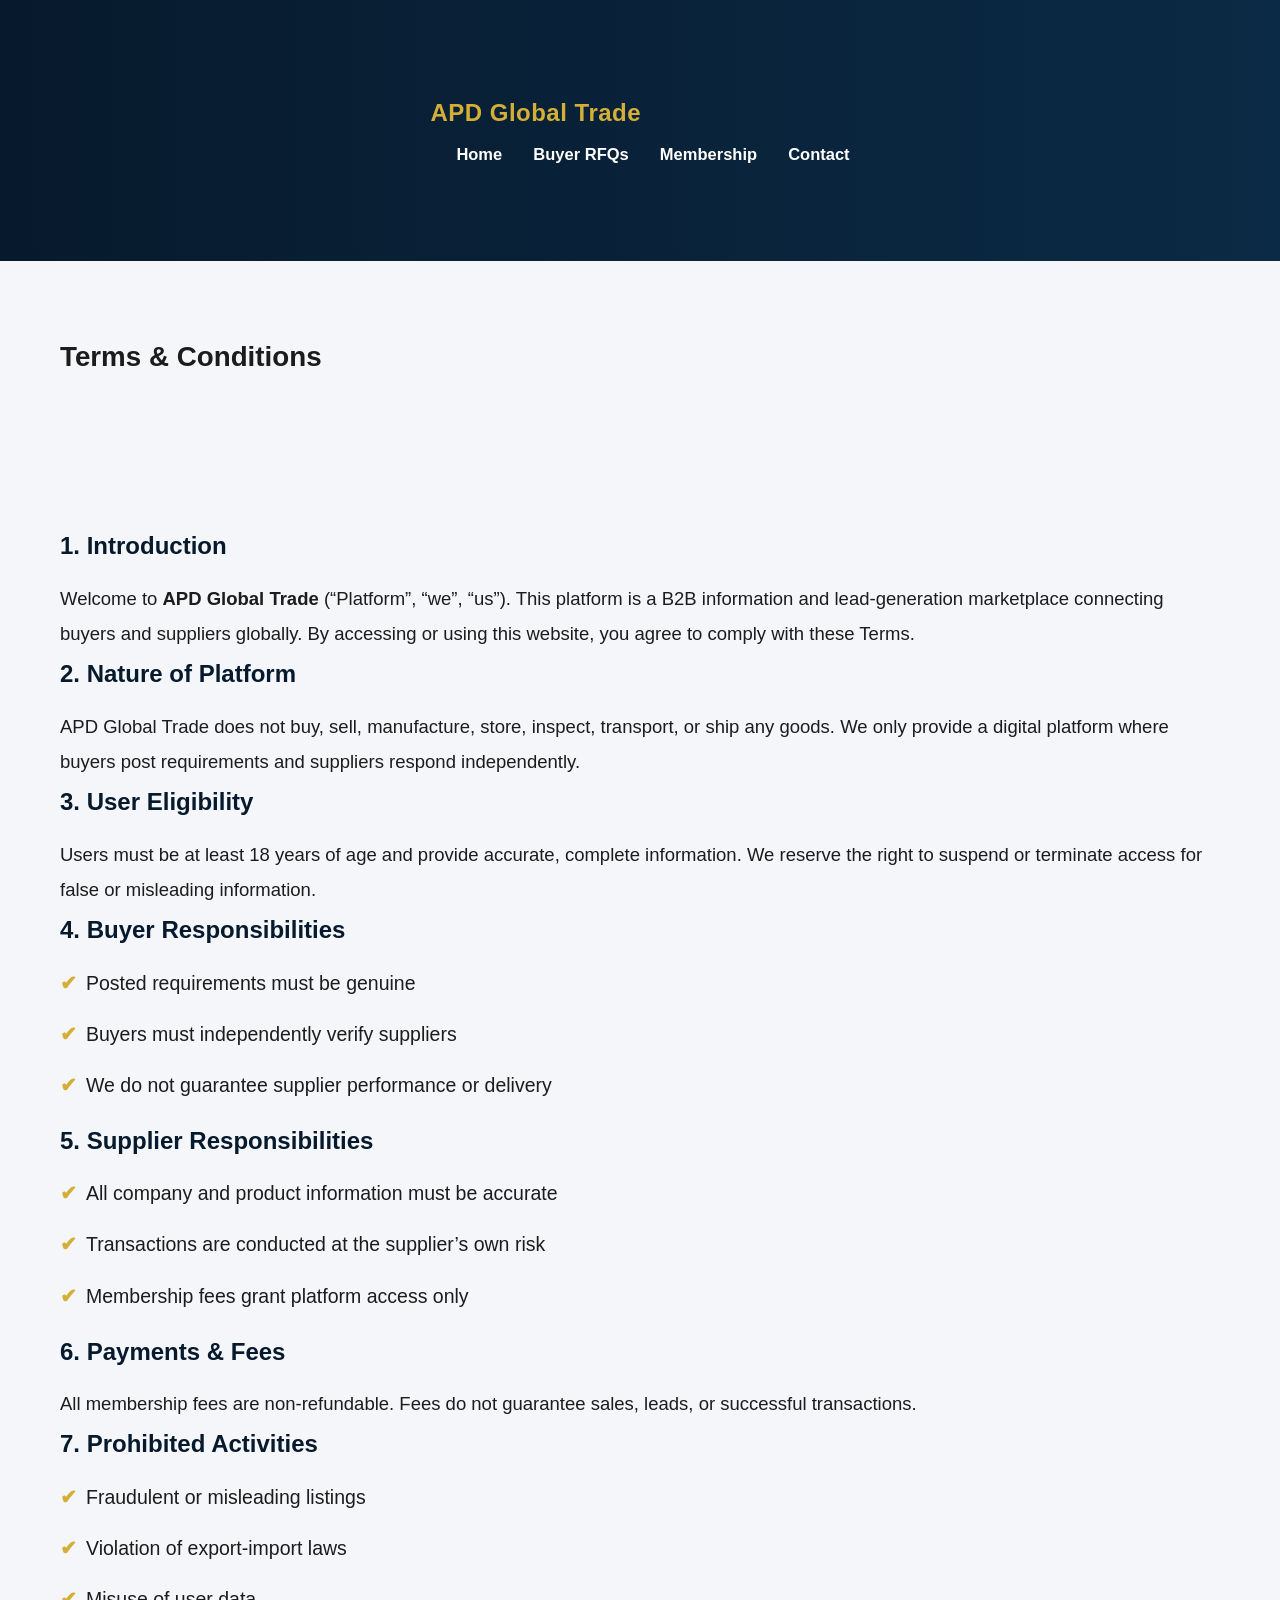
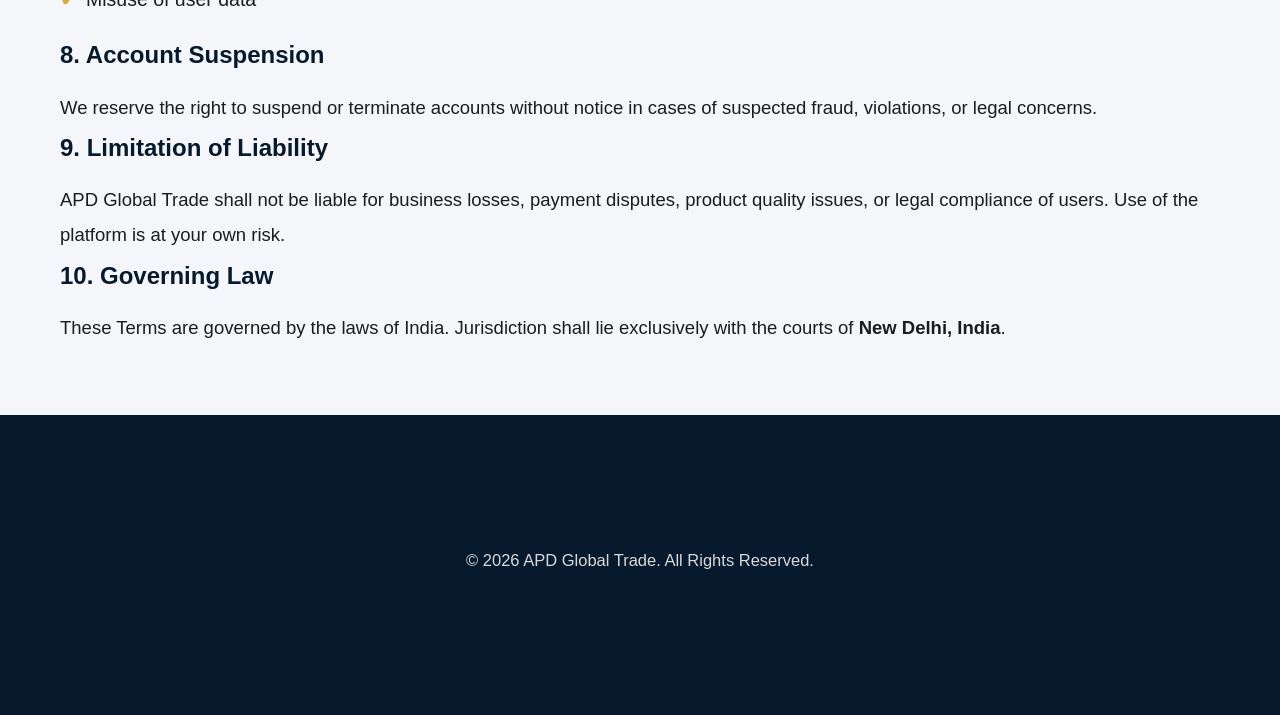
<file: terms.html>
<!DOCTYPE html>
<html lang="en">
<head>
  <meta charset="UTF-8">
  <title>Terms & Conditions | APD Global Trade</title>
  <meta name="viewport" content="width=device-width, initial-scale=1.0">
  <link rel="stylesheet" href="assets/css/style.css">
</head>

<body>

<header class="header">
  <div class="container">
    <div class="logo">APD Global Trade</div>
    <nav class="nav">
      <a href="index.html">Home</a>
      <a href="rfq.html">Buyer RFQs</a>
      <a href="membership.html">Membership</a>
      <a href="contact.html">Contact</a>
    </nav>
  </div>
</header>

<section class="page-title">
  <div class="container">
    <h1>Terms & Conditions</h1>
  </div>
</section>

<section class="content">
  <div class="container">

    <h3>1. Introduction</h3>
    <p>
      Welcome to <strong>APD Global Trade</strong> (“Platform”, “we”, “us”).
      This platform is a B2B information and lead-generation marketplace
      connecting buyers and suppliers globally.
      By accessing or using this website, you agree to comply with these Terms.
    </p>

    <h3>2. Nature of Platform</h3>
    <p>
      APD Global Trade does not buy, sell, manufacture, store, inspect,
      transport, or ship any goods. We only provide a digital platform
      where buyers post requirements and suppliers respond independently.
    </p>

    <h3>3. User Eligibility</h3>
    <p>
      Users must be at least 18 years of age and provide accurate,
      complete information. We reserve the right to suspend or terminate
      access for false or misleading information.
    </p>

    <h3>4. Buyer Responsibilities</h3>
    <ul>
      <li>Posted requirements must be genuine</li>
      <li>Buyers must independently verify suppliers</li>
      <li>We do not guarantee supplier performance or delivery</li>
    </ul>

    <h3>5. Supplier Responsibilities</h3>
    <ul>
      <li>All company and product information must be accurate</li>
      <li>Transactions are conducted at the supplier’s own risk</li>
      <li>Membership fees grant platform access only</li>
    </ul>

    <h3>6. Payments & Fees</h3>
    <p>
      All membership fees are non-refundable. Fees do not guarantee
      sales, leads, or successful transactions.
    </p>

    <h3>7. Prohibited Activities</h3>
    <ul>
      <li>Fraudulent or misleading listings</li>
      <li>Violation of export-import laws</li>
      <li>Misuse of user data</li>
    </ul>

    <h3>8. Account Suspension</h3>
    <p>
      We reserve the right to suspend or terminate accounts without notice
      in cases of suspected fraud, violations, or legal concerns.
    </p>

    <h3>9. Limitation of Liability</h3>
    <p>
      APD Global Trade shall not be liable for business losses,
      payment disputes, product quality issues, or legal compliance of users.
      Use of the platform is at your own risk.
    </p>

    <h3>10. Governing Law</h3>
    <p>
      These Terms are governed by the laws of India.
      Jurisdiction shall lie exclusively with the courts of
      <strong>New Delhi, India</strong>.
    </p>

  </div>
</section>

<footer class="footer">
  <div class="container">
    <p>© 2026 APD Global Trade. All Rights Reserved.</p>
  </div>
</footer>

</body>
</html>
</file>
<file: assets/css/style.css>
/* =========================
   GLOBAL RESET
========================= */
* {
  margin: 0;
  padding: 0;
  box-sizing: border-box;
}

body {
  font-family: "Segoe UI", Roboto, Arial, sans-serif;
  background: #f4f6f9;
  color: #1c1c1c;
  line-height: 1.9;
  font-size: 18.5px;
}

/* =========================
   HEADER
========================= */
header {
  background: linear-gradient(90deg, #071a2d, #0b2a45);
  padding: 20px 60px;
  display: flex;
  justify-content: space-between;
  align-items: center;
}

header .logo {
  color: #d4af37;
  font-size: 24px;
  font-weight: 700;
  letter-spacing: 0.5px;
}

nav a {
  color: #ffffff;
  margin-left: 26px;
  text-decoration: none;
  font-weight: 600;
  font-size: 16.5px;
  position: relative;
}

nav a::after {
  content: "";
  position: absolute;
  left: 0;
  bottom: -6px;
  width: 0;
  height: 2px;
  background: #d4af37;
  transition: width 0.3s ease;
}

nav a:hover::after {
  width: 100%;
}

nav a:hover {
  color: #d4af37;
}

/* =========================
   HERO VIDEO
========================= */
.hero-video {
  position: relative;
  height: 560px;
  overflow: hidden;
}

.hero-video video {
  width: 100%;
  height: 100%;
  object-fit: cover;
  filter: brightness(1.1) contrast(1.05);
  transform: scale(1.02);
}

.hero-overlay {
  position: absolute;
  inset: 0;
  background: rgba(7, 26, 45, 0.4);
  display: flex;
  align-items: center;
  color: #fff;
}

.hero-overlay h1 {
  font-size: 58px;
  max-width: 820px;
}

.hero-overlay p {
  font-size: 22px;
  margin-top: 18px;
  max-width: 760px;
}

/* =========================
   BUTTONS
========================= */
.btn-primary {
  display: inline-block;
  margin-top: 32px;
  background: #d4af37;
  color: #071a2d;
  padding: 16px 32px;
  border-radius: 4px;
  text-decoration: none;
  font-weight: 700;
  font-size: 17px;
  transition: all 0.25s ease;
}

.btn-primary:hover {
  background: #c9a633;
  transform: translateY(-2px);
  box-shadow: 0 10px 22px rgba(0,0,0,0.18);
}

/* =========================
   CONTAINER
========================= */
.container {
  max-width: 1200px;
  margin: auto;
  padding: 70px 20px;
}

/* =========================
   HEADINGS
========================= */
h2 {
  font-size: 38px;
  margin-bottom: 26px;
  color: #071a2d;
}

h3 {
  font-size: 24px;
  margin-bottom: 12px;
  color: #071a2d;
}

/* =========================
   TRUST / CARD
========================= */
.card {
  background: #ffffff;
  padding: 48px;
  border-radius: 6px;
  box-shadow: 0 12px 30px rgba(0, 0, 0, 0.08);
  transition: all 0.25s ease;
}

.card:hover {
  transform: translateY(-4px);
  box-shadow: 0 16px 34px rgba(0, 0, 0, 0.12);
}

.card p {
  font-size: 19.5px;
  margin-top: 8px;
}

/* =========================
   MIDDLE VIDEO
========================= */
.trade-video {
  position: relative;
  height: 460px;
  overflow: hidden;
  margin: 90px 0;
}

.trade-video video {
  width: 100%;
  height: 100%;
  object-fit: cover;
  transform: scale(1.02);
}

.trade-video-overlay {
  position: absolute;
  inset: 0;
  background: rgba(11, 42, 69, 0.45);
  display: flex;
  flex-direction: column;
  justify-content: center;
  align-items: center;
  text-align: center;
  color: #ffffff;
}

.trade-video-overlay h2 {
  font-size: 42px;
  color: #d4af37;
}

.trade-video-overlay p {
  margin-top: 18px;
  max-width: 820px;
  font-size: 20px;
}

/* =========================
   LISTS / SECTORS
========================= */
ul {
  list-style: none;
}

ul li {
  margin-bottom: 14px;
  padding-left: 26px;
  position: relative;
  font-size: 19.5px;
}

ul li::before {
  content: "✔";
  position: absolute;
  left: 0;
  color: #d4af37;
  font-weight: bold;
}

/* =========================
   FOOTER
========================= */
footer {
  background: #071a2d;
  color: #d9d9d9;
  padding: 60px 20px;
  text-align: center;
  font-size: 16.5px;
}

footer p {
  margin-bottom: 8px;
}

footer strong {
  font-size: 18px;
}

footer a {
  color: #d4af37;
  text-decoration: none;
}

footer a:hover {
  text-decoration: underline;
}

/* =========================
   RESPONSIVE (MOBILE)
========================= */
@media (max-width: 768px) {
  body {
    font-size: 17px;
  }

  header {
    flex-direction: column;
    text-align: center;
  }

  nav {
    margin-top: 12px;
  }

  nav a {
    margin: 0 10px;
  }

  .hero-overlay h1 {
    font-size: 42px;
  }

  h2 {
    font-size: 30px;
  }

  .trade-video-overlay h2 {
    font-size: 30px;
  }
}
</file>
